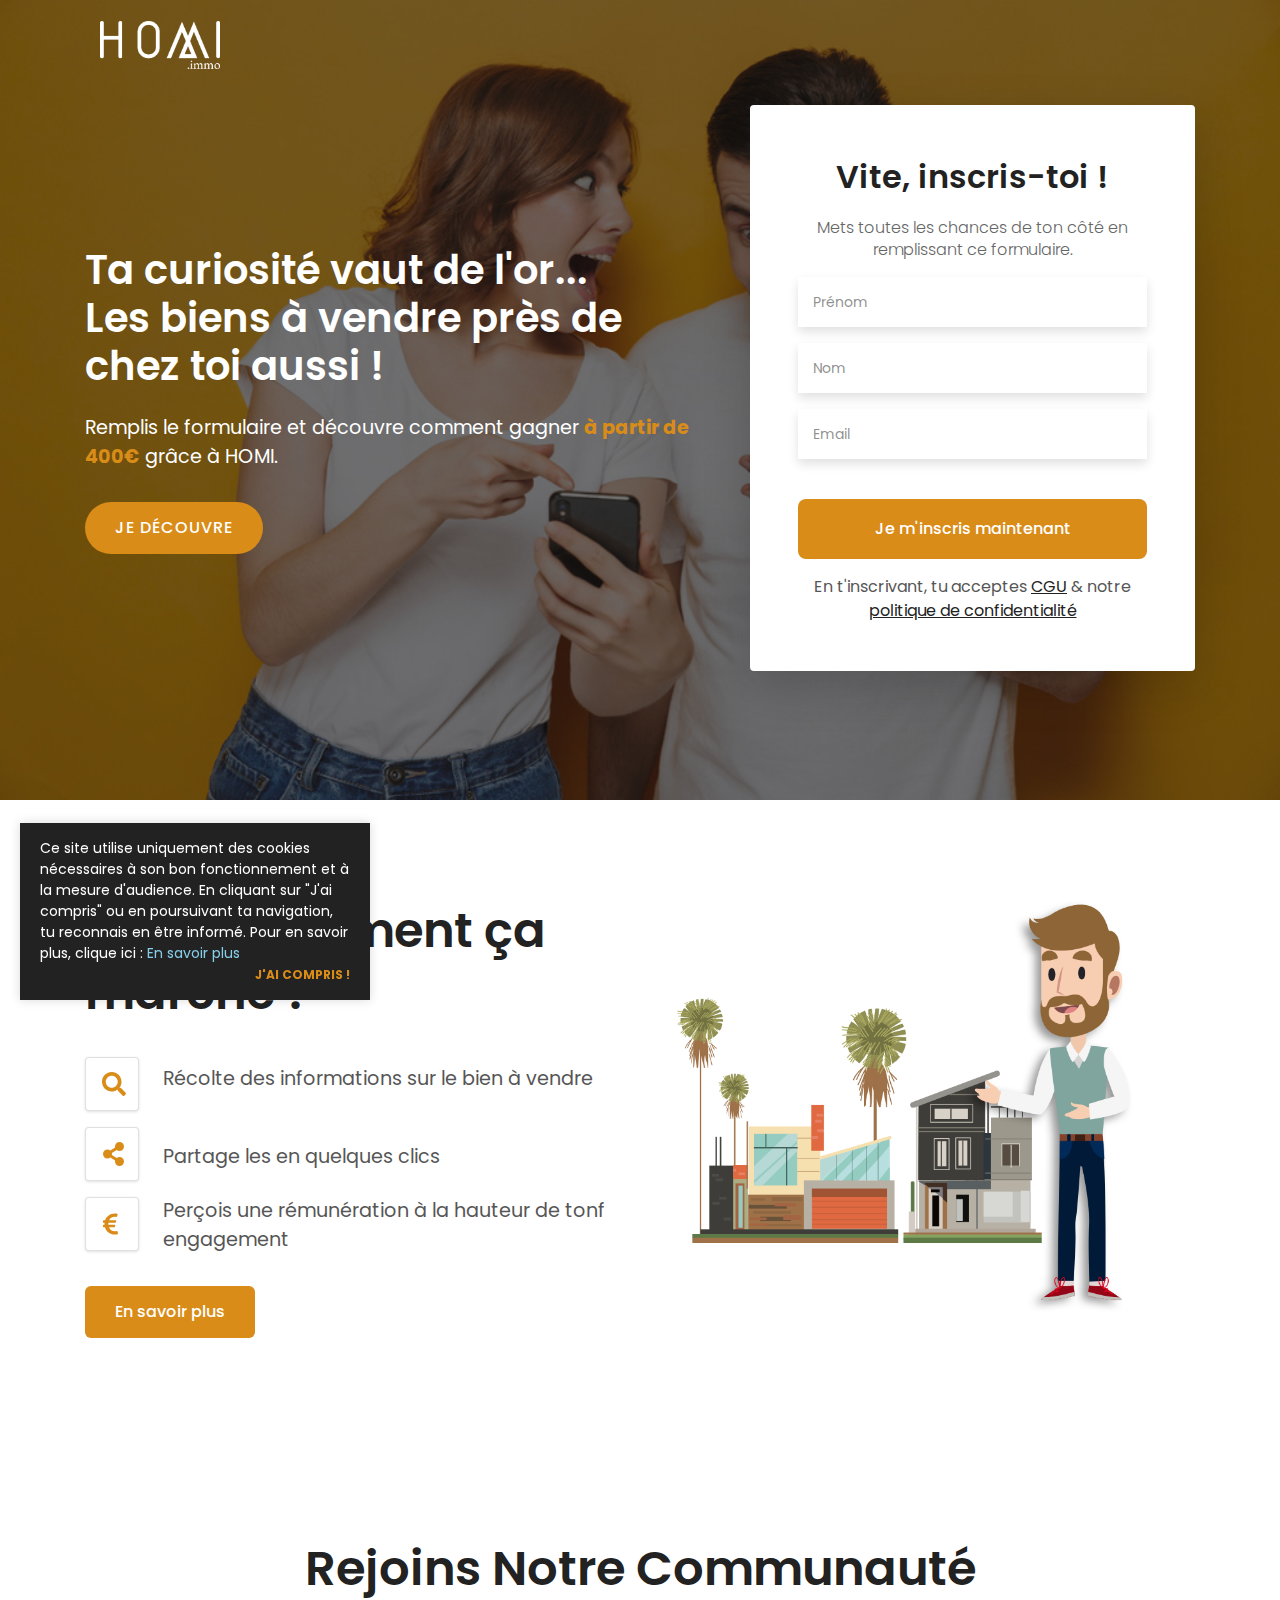
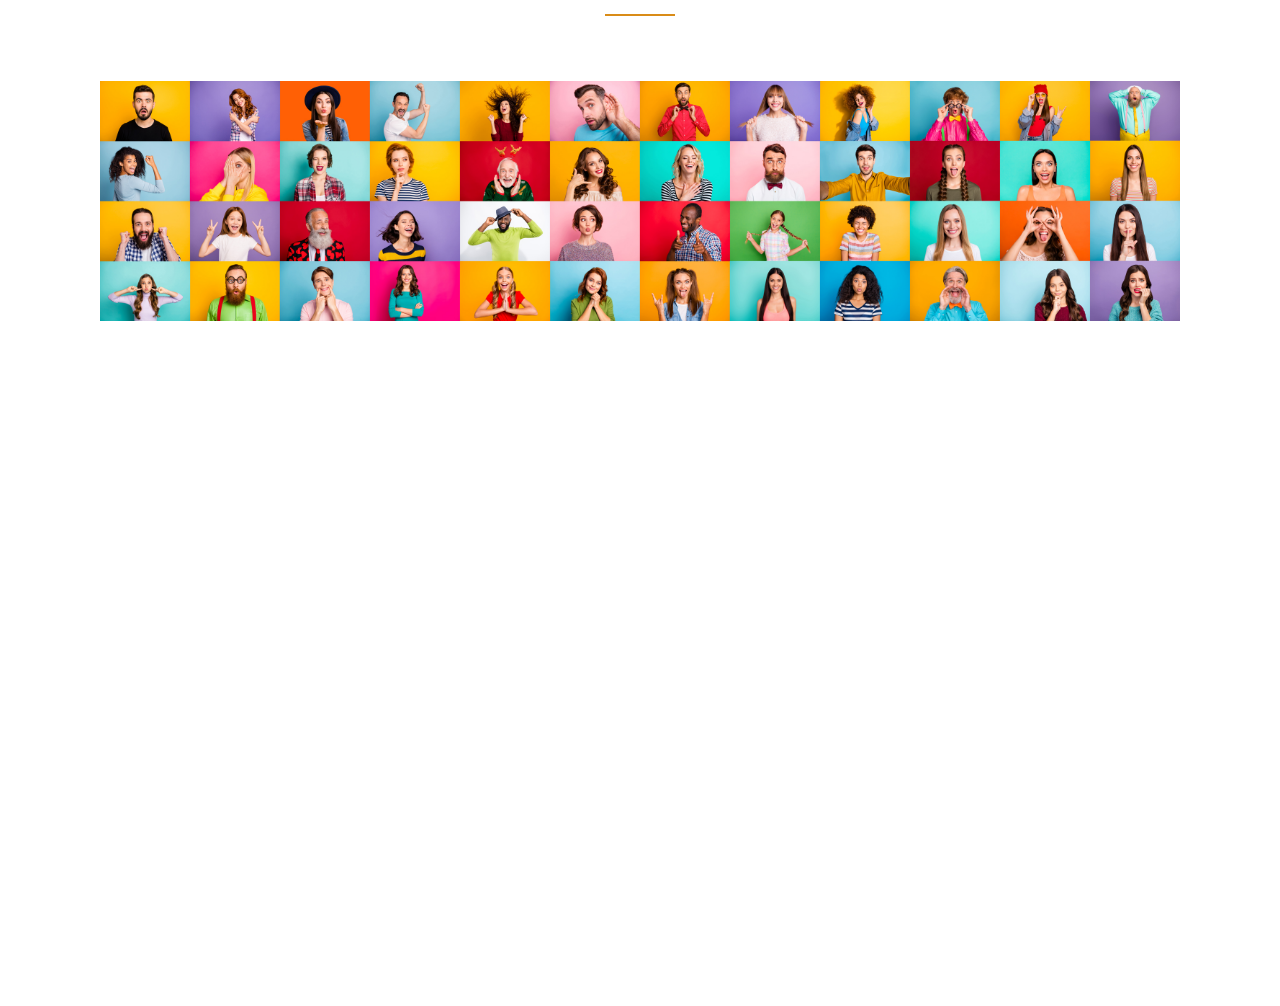
<file: index.html>
<!doctype html>
<html class="no-js" lang="fr">

<head>
    <meta charset="UTF-8">
    <meta name="description" content="">
    <meta http-equiv="X-UA-Compatible" content="IE=edge">
    <meta name="viewport" content="width=device-width, initial-scale=1.0, shrink-to-fit=no">
    <!-- The above 4 meta tags *must* come first in the head; any other head content must come *after* these tags -->

    <!-- Title  -->
    <title>Landing Page | HOMI</title>

    <!-- Favicon  -->
    <link rel="icon" href="assets/img/favicon.png">

    <!-- ***** All CSS Files ***** -->

    <!-- Style css -->
    <link rel="stylesheet" href="assets/css/style.css">

</head>

<body class="homepage-5">
    <!--====== Scroll To Top Area Start ======-->
    <div id="scrollUp" title="Scroll To Top">
        <i class="fas fa-arrow-up"></i>
    </div>
    <!--====== Scroll To Top Area End ======-->

    <div class="main">
        <!-- ***** Header Start ***** -->
        <header class="navbar navbar-sticky navbar-expand-lg navbar-dark">
            <div class="container position-relative">
                <a class="navbar-brand" href="index.html">
                    <img class="navbar-brand-regular" style="margin-left: 15px; width: 120px;" src="assets/img/logo/logo-homi-white-t.png" alt="brand-logo">
                    <img class="navbar-brand-sticky" style="margin-left: 15px; width: 120px;" src="assets/img/logo/logo-homi.png" alt="sticky brand-logo">
                </a>
                <!-- <button class="navbar-toggler d-lg-none" type="button" data-toggle="navbarToggler" aria-label="Toggle navigation">
                    <span class="navbar-toggler-icon"></span>
                </button> -->

                <div class="navbar-inner">
                    <!--  Mobile Menu Toggler -->
                    <button class="navbar-toggler d-lg-none" type="button" data-toggle="navbarToggler" aria-label="Toggle navigation">
                        <span class="navbar-toggler-icon"></span>
                    </button>
                    <!-- <nav>
                        <ul class="navbar-nav" id="navbar-nav">
                            <li class="nav-item">
                                <a href="https://homi.immo/" class="btn cta-btn text-uppercase" target="_blank">Voir le site</a>
                            </li>
                        </ul>
                    </nav> -->
                </div>
            </div>
        </header>
        <!-- ***** Header End ***** -->

        <!-- ***** Welcome Area Start ***** -->
        <section id="home" class="section welcome-area bg-overlay d-flex align-items-center">
            <div class="container">
                <div class="row align-items-center justify-content-center">
                    <!-- Welcome Intro Start -->
                    <div class="col-12 col-lg-7">
                        <div class="welcome-intro">
                            <h1 class="text-white" style="font-size: 2.5em;">Ta curiosité vaut de l'or... <br> Les biens à vendre près de chez toi aussi !</h1>
                            <p class="text-white my-4" style="font-size: 1.2em;">Remplis le formulaire et découvre comment gagner <strong style="color: #D98C18; cursor: pointer;">à partir de 400€</strong> grâce à HOMI.</p>
                            <!-- Store Buttons -->
                            <div class="button-group store-buttons d-flex">
                                <a target="_blank" href="https://homi.immo/comment-ca-marche/" class="btn cta-btn text-uppercase">Je découvre</a>
                            </div>
                        </div>
                    </div>
                    <div class="col-12 col-md-8 col-lg-5">
                        <!-- Contact Box -->
                        <div class="contact-box bg-white text-center rounded p-4 p-sm-5 mt-5 mt-lg-0 mb-4 shadow-lg">
                            <!-- Contact Form -->
                            <form id="contact-form">
                                <div class="contact-top">
                                    <h3 class="contact-title">Vite, inscris-toi !</h3>
                                    <h5 style="font-size: 16px;" class="text-secondary fw-3 py-3">Mets toutes les chances de ton côté en remplissant ce formulaire.</h5>
                                </div>
                                <div class="row">
                                    <div class="col-12">
                                        <div class="form-group">
                                            <input type="text" class="form-control" name="surname" placeholder="Prénom" required="required">
                                        </div>
                                        <div class="form-group">
                                            <input type="text" class="form-control" name="name" placeholder="Nom" required="required">
                                        </div>
                                        <div class="form-group">
                                            <input type="email" class="form-control" name="email" placeholder="Email" required="required">
                                        </div>
                                    </div>
                                    <div class="col-12">
                                        <button class="btn btn-bordered w-100 mt-3 mt-sm-4" type="submit">Je m'inscris maintenant</button>
                                        <div class="contact-bottom">
                                            <span class="d-inline-block mt-3">En t'inscrivant, tu acceptes <a href="https://homi.immo/mentions-legales/">CGU</a> &amp; notre <a href="https://homi.immo/donnees-personnelles/">politique de confidentialité</a></span>
                                        </div>
                                    </div>
                                </div>
                            </form>
                            <p class="form-message"></p>
                        </div>
                    </div>
                </div>
            </div>
        </section>
        <!-- ***** Welcome Area End ***** -->


        <section class="section service-area overflow-hidden ptb_100">
            <div class="container">
                <div class="row justify-content-between">
                    <div class="col-12 col-lg-6 order-2 order-lg-1">
                        <!-- Service Text -->
                        <div class="service-text pt-4 pt-lg-0">
                            <h2 class="mb-4">HOMI, comment ça marche ?</h2>
                            <!-- Service List -->
                            <ul class="service-list">
                                <!-- Single Service -->
                                <li class="single-service media py-2">
                                    <div class="service-icon pr-4">
                                        <span><svg class="svg-inline--fa fa-buffer fa-w-14" aria-hidden="true"
                                                focusable="false" data-prefix="fab" data-icon="buffer" role="img"
                                                xmlns="http://www.w3.org/2000/svg" viewBox="0 0 448 512"
                                                data-fa-i2svg="">
                                                <path fill="currentColor"
                                                    d="M505 442.7L405.3 343c-4.5-4.5-10.6-7-17-7H372c27.6-35.3 44-79.7 44-128C416 93.1 322.9 0 208 0S0 93.1 0 208s93.1 208 208 208c48.3 0 92.7-16.4 128-44v16.3c0 6.4 2.5 12.5 7 17l99.7 99.7c9.4 9.4 24.6 9.4 33.9 0l28.3-28.3c9.4-9.4 9.4-24.6.1-34zM208 336c-70.7 0-128-57.2-128-128 0-70.7 57.2-128 128-128 70.7 0 128 57.2 128 128 0 70.7-57.2 128-128 128z">
                                                </path>
                                            </svg><!-- <i class="fas fa-search"></i> --></span>
                                    </div>
                                    <div class="service-text media-body pt-2">
                                        <p>Récolte des informations sur le bien à vendre</p>
                                    </div>
                                </li>
                                <!-- Single Service -->
                                <li class="single-service media py-2">
                                    <div class="service-icon pr-4">
                                        <span><svg class="svg-inline--fa fa-brush fa-w-12" aria-hidden="true"
                                                focusable="false" data-prefix="fas" data-icon="brush" role="img"
                                                xmlns="http://www.w3.org/2000/svg" viewBox="0 0 384 512"
                                                data-fa-i2svg="">
                                                <path fill="currentColor"
                                                    d="M352 320c-22.608 0-43.387 7.819-59.79 20.895l-102.486-64.054a96.551 96.551 0 0 0 0-41.683l102.486-64.054C308.613 184.181 329.392 192 352 192c53.019 0 96-42.981 96-96S405.019 0 352 0s-96 42.981-96 96c0 7.158.79 14.13 2.276 20.841L155.79 180.895C139.387 167.819 118.608 160 96 160c-53.019 0-96 42.981-96 96s42.981 96 96 96c22.608 0 43.387-7.819 59.79-20.895l102.486 64.054A96.301 96.301 0 0 0 256 416c0 53.019 42.981 96 96 96s96-42.981 96-96-42.981-96-96-96z">
                                                </path>
                                            </svg><!-- <i class="fas fa-share-alt"></i> --></span>
                                    </div>
                                    <div class="service-text media-body pt-3">
                                        <p>Partage les en quelques clics</p>
                                    </div>
                                </li>
                                <!-- Single Service -->
                                <li class="single-service media py-2">
                                    <div class="service-icon pr-4">
                                        <span><svg class="svg-inline--fa fa-burn fa-w-12" aria-hidden="true"
                                                focusable="false" data-prefix="fas" data-icon="burn" role="img"
                                                xmlns="http://www.w3.org/2000/svg" viewBox="0 0 384 512"
                                                data-fa-i2svg="">
                                                <path fill="currentColor"
                                                    d="M310.706 413.765c-1.314-6.63-7.835-10.872-14.424-9.369-10.692 2.439-27.422 5.413-45.426 5.413-56.763 0-101.929-34.79-121.461-85.449h113.689a12 12 0 0 0 11.708-9.369l6.373-28.36c1.686-7.502-4.019-14.631-11.708-14.631H115.22c-1.21-14.328-1.414-28.287.137-42.245H261.95a12 12 0 0 0 11.723-9.434l6.512-29.755c1.638-7.484-4.061-14.566-11.723-14.566H130.184c20.633-44.991 62.69-75.03 117.619-75.03 14.486 0 28.564 2.25 37.851 4.145 6.216 1.268 12.347-2.498 14.002-8.623l11.991-44.368c1.822-6.741-2.465-13.616-9.326-14.917C290.217 34.912 270.71 32 249.635 32 152.451 32 74.03 92.252 45.075 176H12c-6.627 0-12 5.373-12 12v29.755c0 6.627 5.373 12 12 12h21.569c-1.009 13.607-1.181 29.287-.181 42.245H12c-6.627 0-12 5.373-12 12v28.36c0 6.627 5.373 12 12 12h30.114C67.139 414.692 145.264 480 249.635 480c26.301 0 48.562-4.544 61.101-7.788 6.167-1.595 10.027-7.708 8.788-13.957l-8.818-44.49z">
                                                </path>
                                            </svg><!-- <i class="fas fa-burn"></i> --></span>
                                    </div>
                                    <div class="service-text media-body">
                                        <p>Perçois une rémunération à la hauteur de tonf engagement</p>
                                    </div>
                                </li>
                                <!-- Single Service -->
                            </ul>
                            <a href="https://homi.immo/comment-ca-marche/" target="_blank" class="btn btn-bordered mt-4">En savoir plus</a>
                        </div>
                    </div>
                    <div class="col-12 col-lg-6 order-1 order-lg-2 d-none d-lg-block">
                        <!-- Service Thumb -->
                        <div class="service-thumb mx-auto">
                            <img src="assets/img/illustrations/thumb2.png" alt="" style="width: 100%;">
                        </div>
                    </div>
                </div>
            </div>
        </section>

        <!-- ***** Team Area Start ***** -->
        <section class="section team-area team-style-two overflow-hidden ptb_100">
            <div class="container">
                <div class="row justify-content-center">
                    <div class="col-12 col-md-10 col-lg-8">
                        <!-- Section Heading -->
                        <div class="section-heading text-center">
                            <h2 class="text-capitalize">Rejoins notre communauté</h2>
                        </div>
                    </div>
                </div>
                <div class="container">
                    <img class="join-us" src="assets/img/bg/join-our-community.jpg" alt="">
                </div>
            </div>
        </section>
        <!-- ***** Team Area End ***** -->

        <!--====== Height Emulator Area Start ======-->
        <div class="height-emulator d-none d-lg-block"></div>
        <!--====== Height Emulator Area End ======-->

        <!--====== Footer Area Start ======-->
        <footer class="footer-area footer-fixed">
            <!-- Footer Top -->
            <div class="footer-top ptb_100">
                <div class="container">
                    <div class="row">
                        <div class="col-12 col-sm-4 col-lg-4">
                            <!-- Footer Items -->
                            <div class="footer-items">
                                <!-- Logo -->
                                <a class="navbar-brand" href="#">
                                    <img class="logo" src="assets/img/logo/logo-homi.svg" alt="">
                                </a>
                                <h3 class="footer-title mb-2">Retrouvez-nous sur :</h3>
                                <!-- Social Icons -->
                                <div class="social-icons d-flex">
                                    <a class="facebook" target="_blank" href="https://www.facebook.com/homi.immo/">
                                        <i class="fab fa-facebook-f"></i>
                                        <i class="fab fa-facebook-f"></i>
                                    </a>
                                    <a class="instagram" target="_blank" href="https://www.instagram.com/homi.immo/">
                                        <i class="fab fa-instagram"></i>
                                        <i class="fab fa-instagram"></i>
                                    </a>
                                    <a class="linkedin" target="_blank" href="https://www.linkedin.com/company/homi.immo/">
                                        <i class="fab fa-linkedin"></i>
                                        <i class="fab fa-linkedin"></i>
                                    </a>
                                </div>
                            </div>
                        </div>
                        <div class="col-12 col-sm-4 col-lg-4">
                            <!-- Footer Items -->
                            <div class="footer-items">
                                <!-- Footer Title -->
                                <h3 class="footer-title mb-2">Liens Utiles</h3>
                                <ul>
                                    <li class="py-2"><a href="https://homi.immo/foire-aux-questions/">FAQ</a></li>
                                    <li class="py-2"><a href="https://homi.immo/comment-ca-marche/">Comment ça marche ?</a></li>
                                    <li class="py-2"><a href="https://homi.immo/nos-conseils/">Nos conseils</a></li>
                                    <li class="py-2"><a href="https://homi.immo/">Site HOMI</a></li>
                                </ul>
                            </div>
                        </div>
                        <div class="col-12 col-sm-4 col-lg-4">
                            <!-- Footer Items -->
                            <div class="footer-items">
                                <!-- Footer Title -->
                                <h3 class="footer-title mb-2">Infos Légales</h3>
                                <ul>
                                    <li class="py-2"><a href="https://homi.immo/mentions-legales/"> Mentions légales</a></li>
                                    <li class="py-2"><a href="https://homi.immo/donnees-personnelles/">Politique de confidentialité</a></li>
                                    <li class="py-2"><a href="https://homi.immo/contact/">Contact</a></li>
                                </ul>
                            </div>
                        </div>
                    </div>
                </div>
            </div>
            <!-- Footer Bottom -->
            <div class="footer-bottom">
                <div class="container">
                    <div class="row">
                        <div class="col-12">
                            <!-- Copyright Area -->
                            <div class="copyright-area d-flex flex-wrap justify-content-center justify-content-sm-between text-center py-4">
                                <!-- Copyright Left -->
                                <div class="copyright-left">Copyright &copy; 2021 <a href="https://homi.immo/" target="_blank" >HOMI</a>, Tous droits reservés.</div>
                                <!-- Copyright Right -->
                                <!-- <div class="copyright-right">Made with <i class="fas fa-heart"></i> By <a href="#">Theme Land</a></div> -->
                            </div>
                        </div>
                    </div>
                </div>
            </div>
        </footer>
        <!--====== Footer Area End ======-->

        <div class="cookie-popup cookie-popup--short cookie-popup--dark">

            <div>
                Ce site utilise uniquement des cookies nécessaires à son bon fonctionnement et à la mesure d'audience. En cliquant sur "J'ai compris" ou en poursuivant ta navigation, tu reconnais en être informé. Pour en savoir plus, clique ici : 
                <a href="https://homi.immo/donnees-personnelles">En savoir plus</a>
            </div>
            <div class="cookie-popup-actions">
                <button>J'ai compris !</button>
            </div>

        </div>
</div>


    <!-- ***** All jQuery Plugins ***** -->

    <!-- jQuery(necessary for all JavaScript plugins) -->
    <script src="assets/js/jquery/jquery.min.js"></script>

    <!-- Bootstrap js -->
    <script src="assets/js/bootstrap/popper.min.js"></script>
    <script src="assets/js/bootstrap/bootstrap.min.js"></script>

    <!-- Plugins js -->
    <script src="assets/js/plugins/plugins.min.js"></script>

    <!-- Active js -->
    <script src="assets/js/active.js"></script>
</body>

</html>
</file>
<file: assets/css/style.css>
/* ************************************************************
:: Template Name: sApp - App Landing Page Template
:: Template URI: https://theme-land.com/sapp/
:: Template Author Name: theme_land
:: Template Author URI: hridoy1272@gmail.com
:: Version: 1.0.0
:: Created: 31 January 2020
:: Updated: 14 October 2020
************************************************************ 
*
*
******* :: INDEX OF CSS :: *******
:: 1.0 WEB FONTS
:: 2.0 IMPORT ALL CSS
:: 3.0 GLOBAL CSS
:: 4.0 COMMON CSS
:: 5.0 PRELOADER CSS
:: 6.0 SCROLL TO TOP AREA CSS
:: 7.0 HEADER AREA CSS
:: 8.0 WELCOME AREA CSS
    :: 8.1 WELCOME AREA HOMEPAGE-3 CSS
    :: 8.2 WELCOME AREA HOMEPAGE-4 CSS
    :: 8.3 WELCOME AREA HOMEPAGE-6 CSS
:: 9.0 COUNTER AREA CSS
:: 10.0 FEATURES AREA CSS
:: 11.0 SERVICE AREA CSS
:: 12.0 DISCOVER AREA CSS
:: 13.0 WORK AREA CSS
:: 14.0 SCREENSHOTS AREA CSS
:: 15.0 REVIEWS AREA CSS
:: 16.0 TESTIMONIAL AREA CSS
:: 17.0 PRICE PLAN AREA CSS
:: 18.0 FAQ AREA CSS
:: 19.0 TEAM AREA CSS
:: 20.0 SUBSCRIBE AREA CSS
:: 21.0 BLOG AREA CSS
:: 22.0 BREADCRUMB AREA CSS
:: 23.0 BLOG PAGE AREA CSS
:: 24.0 BLOG PAGE DETAILS AREA CSS
:: 25.0 CONTACT AREA CSS
:: 26.0 FOOTER AREA CSS
:: 27.0 ERROR AREA CSS
:: 28.0 COMING SOON AREA CSS
:: 29.0 PREVIEW AREA CSS
****************************** */
/* ******************************
:: 1.0 WEB FONTS
****************************** */
@import url("https://fonts.googleapis.com/css?family=Poppins:300,400,500,600,700&amp;display=swap");
/* ******************************
:: 2.0 IMPORT ALL CSS
****************************** */
@import url(vendor/bootstrap.min.css);
@import url(all.min.css);
@import url(fonts/flaticon.css);
@import url(vendor/animate.min.css);
@import url(vendor/aos.css);
@import url(vendor/owl.carousel.min.css);
@import url(vendor/slick.css);
@import url(vendor/jquery.fancybox.min.css);
/* ******************************
:: 3.0 GLOBAL CSS
****************************** */
:root {
  --primary-font: 'Poppins', sans-serif;
  --h1-size: 4rem;
  --h1-weight: 600;
  --h2-size: 3rem;
  --h2-weight: 600;
  --h3-size: 1.5rem;
  --h3-weight: 600;
  --h4-size: 1.3rem;
  --h4-weight: 600;
  --h5-size: 1.2rem;
  --h5-weight: 600;
  --h6-size: 1rem;
  --h6-weight: 600;
  --p-size: 1rem;
  --p-weight: 400;
  --nav-item-color: #444;
  --nav-hover-color: #3a2506;
  --nav-toggler-color: #7e8085;
  --primary-color: #565656;
  --primary-color-2: #D98C18;
  --secondary-color: #666;
  --secondary-color-2: #777;
  --social-color-1: #3b5999;
  --social-color-2: #55acee;
  --social-color-3: #c13584;
  --social-color-4: #00b489;
  --social-color-5: #2867B2;
  --white-color: #ffffff;
  --primary-t-color: #222;
  --primary-p-color: #565656;
  --primary-l-color: rgba(0, 0, 0, 0.12);
  --secondary-l-color: rgba(45, 49, 54, 0.09);
  --valid-color: #28a745;
  --invalid-color: #ff3c00;
  --primary-bg-color: #f6f9fe;
  --primary-bg-color-2: #D98C18;
  --primary-bg-color-3: #ffffff;
  --primary-bg-color-4: rgba(16, 16, 45, 1);
  --nav-bg-color: #d3d3d3;
}

* {
  margin: 0;
  padding: 0;
}

body {
  font-family: var(--primary-font);
  font-size: 1rem;
  line-height: 1.5;
  font-weight: 400;
  color: var(--primary-color);
}

@media (max-width: 991px) {
  .canvas-open {
    overflow: hidden;
  }
  .canvas-open .main:before {
    width: 100%;
    opacity: .95;
    visibility: visible;
  }
}

.main {
  background: var(--primary-bg-color-3);
}

section,
.section {
  position: relative;
}

.container {
  width: 100%;
  margin: 0 auto;
}

h1,
h2,
h3,
h4,
h5,
h6 {
  color: var(--primary-t-color);
  margin-bottom: 0;
}

h1 {
  font-size: var(--h1-size);
  font-weight: var(--h1-weight);
  line-height: 1.2;
}

h2 {
  font-size: var(--h2-size);
  font-weight: var(--h2-weight);
  line-height: 1.3;
}

h3 {
  font-size: var(--h3-size);
  font-weight: var(--h3-weight);
  line-height: 1.5;
}

h4 {
  font-size: var(--h4-size);
  font-weight: var(--h4-weight);
  line-height: 1.3;
}

h5 {
  font-size: var(--h5-size);
  font-weight: var(--h5-weight);
}

h6 {
  font-size: var(--h6-size);
  font-weight: var(--h6-weight);
}

p {
  font-size: var(--p-size);
  font-weight: var(--p-weight);
  line-height: 1.5;
  color: var(--primary-p-color);
  margin-bottom: 0;
}

a {
  color: var(--nav-item-color);
  text-decoration: none;
  outline: none;
  -webkit-box-shadow: none;
          box-shadow: none;
  -webkit-transition: all 0.3s ease 0s;
  transition: all 0.3s ease 0s;
}

a:hover, a:focus {
  color: var(--primary-color-2);
  text-decoration: none;
  outline: none;
  -webkit-box-shadow: none;
          box-shadow: none;
}

.text-body > a {
  text-decoration: underline;
  color: #212529;
}

ol, ul {
  margin: 0;
  padding: 0;
}

ol li, ul li {
  list-style: none;
}

img {
  height: auto;
  max-width: 100%;
}

/* ******************************
:: 4.0 COMMON CSS
****************************** */
.fw-3 {
  font-weight: 300;
}

.fw-4 {
  font-weight: 400;
}

.fw-5 {
  font-weight: 500;
}

.fw-6 {
  font-weight: 600;
}

.fw-7 {
  font-weight: 700;
}

.op-5 {
  opacity: 0.5;
}

.avatar-sm {
  height: 3rem;
  width: 3rem;
}

.avatar-md {
  height: 4rem;
  width: 4rem;
}

.avatar-lg {
  height: 5rem;
  width: 5rem;
}

@media (max-width: 575px) {
  .avatar-lg {
    height: 4rem;
    width: 4rem;
  }
}

.text-underlined {
  text-decoration: underline;
}

.text-underlined:hover, .text-underlined:focus {
  text-decoration: underline;
}

.text-primary {
  color: var(--primary-color-2) !important;
}

.text-secondary {
  color: var(--secondary-color) !important;
}

.featured-icon > span::before {
  font-size: 4.25rem;
  line-height: 1;
  color: var(--secondary-color-2);
  margin: 0;
}

.radius-100 {
  border-radius: 100px !important;
}

.h-100vh {
  height: 100vh;
}

.owl-carousel .owl-item img {
  width: auto;
}

.owl-prev:focus,
.owl-next:focus {
  outline: none;
}

.form-control {
  font-size: 15px;
  height: 60px;
  border: none;
  outline: none;
  padding-left: 20px;
  border-radius: 8px;
  -webkit-box-shadow: 0 1px 5px rgba(0, 0, 0, 0.1);
          box-shadow: 0 1px 5px rgba(0, 0, 0, 0.1);
}

.form-control:focus {
  border: none;
  outline: none;
  -webkit-box-shadow: 0 5px 10px rgba(0, 0, 0, 0.1);
          box-shadow: 0 5px 10px rgba(0, 0, 0, 0.1);
}

/*SECTION HEADING*/
.section-heading {
  margin-bottom: 80px;
}

@media (max-width: 991px) {
  .section-heading {
    margin-bottom: 50px;
  }
}

.section-heading > span {
  color: var(--primary-t-color);
}

.section-heading > h2 {
  position: relative;
}

@media (max-width: 575px) {
  .section-heading > h2 {
    line-height: 1.5;
  }
  
}

.section-heading > h2::after {
  position: absolute;
  content: '';
  height: 2px;
  width: 70px;
  background-color: var(--primary-color-2);
  bottom: -15px;
  left: 50%;
  -webkit-transform: translateX(-50%);
          transform: translateX(-50%);
}

.homepage-5 .features-area .section-heading > h2::after,
.contact-page .contact-area .section-heading > h2::after {
  left: 0;
  -webkit-transform: inherit;
          transform: inherit;
}

/*SECTION PADDING*/
.pt_0 {
  padding-top: 0;
}

.ptb_50 {
  padding: 50px 0;
}

.ptb_100 {
  padding: 100px 0;
}

@media only screen and (min-width: 768px) and (max-width: 991px) {
  .ptb_100 {
    padding: 70px 0;
  }
}

@media (max-width: 767px) {
  .ptb_100 {
    padding: 50px 0;
  }
}

.ptb_150 {
  padding: 150px 0;
}

@media only screen and (min-width: 768px) and (max-width: 991px) {
  .ptb_150 {
    padding: 100px 0;
  }
}

@media (max-width: 767px) {
  .ptb_150 {
    padding: 50px 0;
  }
}

.ptb_180 {
  padding: 180px 0;
}

@media only screen and (min-width: 768px) and (max-width: 991px) {
  .ptb_180 {
    padding: 130px 0;
  }
}

@media (max-width: 767px) {
  .ptb_180 {
    padding: 130px 0;
  }
}

@media (max-width: 575px) {
  .ptb_180 {
    padding: 80px 0;
  }
}

/*BUTTONS*/
.btn {
  font-size: 1rem;
  font-weight: 500;
  color: var(--white-color);
  line-height: 1;
  text-align: center;
  padding: 18px 30px;
  border: 0 none;
  border-radius: 6px;
  outline: 0 none;
  position: relative;
  z-index: 1;
}

.btn:hover, .btn:focus, .btn:active {
  color: var(--white-color);
  -webkit-box-shadow: 0 10px 25px rgba(0, 0, 0, 0.1);
          box-shadow: 0 10px 25px rgba(0, 0, 0, 0.1);
}

.btn.sApp-btn {
  background: transparent none repeat scroll 0 0;
  color: var(--nav-item-color);
  border-radius: 100px;
  letter-spacing: 1px;
}

.btn.cta-btn {
  background: #D98C18;
  color: #ffffff;
  border-radius: 100px;
  letter-spacing: 1px;
  text-align: center;
}

.btn.cta-btn:hover, .btn.cta-btn:focus {
  background: #ffffff;
  color: #D98C18;
}

.btn.sApp-btn:hover, .btn.sApp-btn:focus {
  color: var(--white-color);
}

.btn.sApp-btn:hover:after, .btn.sApp-btn:focus:after {
  opacity: 0;
}

.btn.sApp-btn:before {
  position: absolute;
  content: "";
  height: calc(100% + 4px);
  width: calc(100% + 4px);
  top: -2px;
  left: -2px;
  border-radius: 100px;
  -webkit-transition: all 0.3s ease 0s;
  transition: all 0.3s ease 0s;
  z-index: -2;
}

.btn.sApp-btn:after {
  position: absolute;
  content: "";
  height: 100%;
  width: 100%;
  top: 0;
  left: 0;
  border-radius: 100px;
  background: var(--white-color) none repeat scroll 0 0;
  -webkit-transition: all 0.3s ease 0s;
  transition: all 0.3s ease 0s;
  z-index: -1;
}

.btn-success {
  background: var(--valid-color) !important;
  border-color: var(--valid-color) !important;
}

.button-group {
  margin-top: 30px;
}

.button-group a {
  margin-right: 10px;
}

@media (max-width: 575px) {
  .button-group a {
    margin-top: 0;
    margin-right: 5px;
  }
}

.button-group a:last-child {
  margin-right: 0;
}

@media (max-width: 575px) {
  .button-group a .btn {
    padding: 12px 20px;
  }
}

.store-buttons a {
  text-align: left;
}

.store-buttons img {
  max-width: 190px;
}

@media (max-width: 991px) {
  .store-buttons img {
    max-width: 180px;
  }
}

@media (max-width: 575px) {
  .store-buttons img {
    max-width: 160px;
  }
}

.store-buttons.store-black img {
  max-width: 170px;
  margin-bottom: 10px;
}

@media (max-width: 991px) {
  .store-buttons.store-black img {
    max-width: 160px;
  }
}

@media (max-width: 575px) {
  .store-buttons.store-black img {
    max-width: 140px;
  }
}

@media (max-width: 991px) {
  .res-margin {
    margin-bottom: 45px;
  }
}

@media (max-width: 767px) {
  .res-margin {
    margin-bottom: 30px;
  }
}

/*BG SHAPE*/
.shapes-container {
  position: absolute;
  top: 0;
  left: 0;
  right: 0;
  bottom: 0;
}

.shape {
  position: relative;
}

.bg-shape {
  position: absolute;
  height: 190%;
  width: 100%;
  display: block;
  border-radius: 120px;
  background: var(--primary-bg-color-2);
  bottom: 0;
  right: 0;
  -webkit-transform: translate(35%, -28%) rotate(-35deg);
          transform: translate(35%, -28%) rotate(-35deg);
  z-index: 0;
}

@media (max-width: 991px) {
  .bg-shape {
    height: 130%;
  }
}

/*SHAPE DIVIDER*/
.shape-bottom {
  position: absolute;
  top: auto;
  bottom: -1px;
  left: 0;
  right: 0;
}

.homepage-5 .shape-bottom svg {
  overflow: hidden;
  width: 100%;
  line-height: 0;
  direction: ltr;
  -webkit-transform: rotate(180deg);
          transform: rotate(180deg);
}

/*BACKGROUND OVERLAY*/
.bg-overlay {
  position: relative;
  z-index: 0;
}

.bg-overlay::after {
  position: absolute;
  content: '';
  height: 100%;
  width: 100%;
  top: 0;
  left: 0;
  background: var(--primary-bg-color-2);
  opacity: 0;
  z-index: -1;
}

.bg-overlay-2::after {
  position: absolute;
  content: '';
  height: 100%;
  width: 100%;
  top: 0;
  left: 0;
  background: #D98C18;
  z-index: -1;
}


.overlay-dark {
  position: relative;
  z-index: 0;
}

.overlay-dark::after {
  position: absolute;
  content: '';
  height: 100%;
  width: 100%;
  top: 0;
  left: 0;
  background-color: var(--primary-bg-color-4);
  opacity: 0.80;
  z-index: -1;
}

/*BACKGROUND COLORS*/
.bg-gray {
  background: var(--primary-bg-color);
}

.bg-inherit {
  background: inherit !important;
}

.btn,
.btn:active,
.btn.sApp-btn:before,
.benifits-item:after {
  background: var(--primary-bg-color-2);
}

/*SOCIAL ICONS*/
.social-icons svg {
  display: block;
  height: 100%;
  line-height: 45px;
  margin: 0 auto;
  -webkit-transition: all 0.3s ease 0s;
  transition: all 0.3s ease 0s;
}

.social-icons > a {
  margin: 5px;
  width: 45px;
  height: 45px;
  font-size: 20px;
  color: var(--white-color);
  border-radius: 3px;
  overflow: hidden;
  -webkit-transition: all 0.3s ease 0s;
  transition: all 0.3s ease 0s;
}

.social-icons > a:hover svg:first-child {
  margin-top: -45px;
}

.social-icons > a.facebook {
  background-color: var(--social-color-1) !important;
}

.social-icons > a.twitter {
  background-color: var(--social-color-2) !important;
}

.social-icons > a.instagram {
  background-color: var(--social-color-3) !important;
}

.social-icons > a.vine {
  background-color: var(--social-color-4) !important;
}

.social-icons > a.linkedin {
  background-color: var(--social-color-5) !important;
}

/*BACKGROUND IMAGES*/
.welcome-area {
  background: rgba(0, 0, 0, 0) url("../img/bg/welcome-bg.jpg") no-repeat scroll center center/cover;
}

.homepage-3 .welcome-area {
  background: rgba(0, 0, 0, 0) url("../img/blog/blog-5.jpg") no-repeat scroll center center/cover;
}

.homepage-4 .welcome-area {
  background: rgba(0, 0, 0, 0) url("../img/blog/blog-7.jpg") no-repeat scroll center center/cover;
}

.homepage-5 .welcome-area {
  background: rgba(0, 0, 0, 0) url("../img/bg/welcome-bg-01.jpg") no-repeat scroll center center/cover;
}

.homepage-6 .welcome-area {
  background: rgba(0, 0, 0, 0) url("../img/blog/blog-9.jpg") no-repeat scroll center center/cover;
}

.accounts .welcome-area {
  background: rgba(0, 0, 0, 0) url("../img/bg/accounts.jpg") no-repeat scroll center center/cover;
  height: 100vh;
}

.features-slider-wrapper {
  background: rgba(0, 0, 0, 0) url("../img/mobile-slider.png") no-repeat scroll top center/cover;
}

.statistic-area {
  background: rgba(0, 0, 0, 0) url("../img/bg/pattern-bg.png") repeat scroll center center/cover;
}

.download-area {
  background: rgba(0, 0, 0, 0) url("../img/bg/download-bg.jpg") no-repeat fixed center center/cover;
}

.subscribe-area {
  background: rgba(0, 0, 0, 0) url("../img/bg/map.png") no-repeat scroll center center/cover;
}

.breadcrumb-area {
  background: rgba(0, 0, 0, 0) url("../img/bg/download-bg.jpg") no-repeat scroll center center/cover;
}

.blog .breadcrumb-area {
  background: rgba(0, 0, 0, 0) url("../img/blog/blog-5.jpg") no-repeat scroll center center/cover;
}

.inner-area {
  background: rgba(0, 0, 0, 0) url("../img/bg/welcome-bg.jpg") no-repeat scroll center center/cover;
}

.download-page .welcome-area {
  background: rgba(0, 0, 0, 0) url("../img/bg/download.jpg") no-repeat scroll center center/cover;
}

.inner .welcome-area {
  background: rgba(0, 0, 0, 0) url("../img/bg/inner-bg.jpg") no-repeat scroll center center/cover;
  height: 100vh;
}

.preview .welcome-area {
  background: rgba(0, 0, 0, 0) url("../img/preview/preview-mockup.png") no-repeat fixed center center/cover;
}

/* ******************************
:: 5.0 PRELOADER AREA CSS
****************************** */
.preloader-main {
  position: fixed;
  height: 100%;
  width: 100%;
  top: 0;
  left: 0;
  bottom: 0;
  right: 0;
  z-index: 99999;
}

.preloader-main .preloader-wapper {
  height: 100vh;
  display: -webkit-box;
  display: -ms-flexbox;
  display: flex;
  -webkit-box-pack: center;
      -ms-flex-pack: center;
          justify-content: center;
  -webkit-box-align: center;
      -ms-flex-align: center;
          align-items: center;
}

.preloader-main .loader-section {
  position: fixed;
  top: 0;
  height: 100%;
  width: calc(50% + 1px);
  background-color: var(--primary-bg-color-3);
}

.preloader-main .loader-section.section-left {
  left: 0;
}

.preloader-main .loader-section.section-right {
  right: 0;
}

.preloader-main .preloader {
  position: relative;
  display: block;
  height: 80px;
  width: 170px;
  top: -40px;
  z-index: 99;
}

.preloader-main .loaded .section-right {
  -webkit-transform: translateX(101%);
          transform: translateX(101%);
  -webkit-transition: 0.7s 0.3s all cubic-bezier(0.1, 0.1, 0.1, 1);
  transition: 0.7s 0.3s all cubic-bezier(0.1, 0.1, 0.1, 1);
}

.preloader-main .loaded .section-left {
  -webkit-transform: translateX(-101%);
          transform: translateX(-101%);
  -webkit-transition: 0.7s 0.3s all cubic-bezier(0.1, 0.1, 0.1, 1);
  transition: 0.7s 0.3s all cubic-bezier(0.1, 0.1, 0.1, 1);
}

.preloader-main .loaded .preloader {
  -webkit-transition: 0.3s ease-out;
  transition: 0.3s ease-out;
  visibility: hidden;
  opacity: 0;
}

.preloader-main circle.dot:nth-of-type(1) {
  -webkit-animation: slide 2s ease infinite;
          animation: slide 2s ease infinite;
}

.preloader-main circle.dot:nth-of-type(2) {
  -webkit-transform: translateX(55px);
          transform: translateX(55px);
  -webkit-animation: slide 2s ease infinite;
          animation: slide 2s ease infinite;
  -webkit-animation-delay: 1s;
          animation-delay: 1s;
}

@-webkit-keyframes slide {
  0%,
  100% {
    -webkit-transform: translateX(0px);
            transform: translateX(0px);
  }
  50% {
    -webkit-transform: translateX(70px);
            transform: translateX(70px);
  }
}

@keyframes slide {
  0%,
  100% {
    -webkit-transform: translateX(0px);
            transform: translateX(0px);
  }
  50% {
    -webkit-transform: translateX(70px);
            transform: translateX(70px);
  }
}

/* ******************************
:: 6.0 SCROLL TO TOP AREA CSS
****************************** */
#scrollUp {
  position: fixed;
  display: none;
  height: 45px;
  width: 40px;
  right: 2%;
  bottom: 3%;
  border-radius: 4px;
  background-color: #D98C18;
  text-align: center;
  cursor: pointer;
  -webkit-transition: all 0.4s ease-in-out 0s;
  transition: all 0.4s ease-in-out 0s;
  z-index: 500;
}

#scrollUp > svg {
  display: block;
  height: 100%;
  font-size: 22px;
  color: var(--white-color);
  margin: 0 auto;
}

#scrollUp:hover {
  background-color: var(--secondary-color);
}

/* ******************************
:: 7.0 HEADER AREA CSS
****************************** */

@media (max-width: 991px) {
  .main:before {
    content: "";
    position: fixed;
    top: 0;
    left: 0;
    height: 100%;
    width: 0;
    background: var(--white-color);
    z-index: 3;
    opacity: 0;
    visibility: hidden;
    -webkit-transition: .3s;
    transition: .3s;
  }
}

.navbar {
  position: absolute;
  top: 0;
  left: 0;
  right: 0;
  padding: 16px 0;
  z-index: 999;
  -webkit-transition: .3s;
  transition: .3s;
  background: transparent;
}

@media (max-width: 991px) {
  .navbar {
    padding-top: 0.625rem;
    padding-bottom: 0.625rem;
  }
  .navbar .navbar-toggler {
    position: absolute !important;
    top: auto;
    right: 0;
    bottom: auto;
    left: auto;
    border: none;
    height: 100%;
    width: 3.75rem;
    background-image: none;
    border-radius: 0;
    z-index: 1;
    display: inline-block;
  }
  .navbar .navbar-toggler .navbar-toggler-icon {
    position: absolute;
    top: 0;
    right: 0;
    left: 0;
    bottom: 0;
    margin: auto;
    height: 3px;
    width: 50%;
    background: var(--nav-toggler-color);
    display: inline-block;
    background-image: none !important;
    -webkit-transition: .3s ease-in-out;
    transition: .3s ease-in-out;
  }
  .navbar .navbar-toggler .navbar-toggler-icon::before, .navbar .navbar-toggler .navbar-toggler-icon::after {
    content: "";
    background: var(--nav-toggler-color);
    left: 0;
    height: 100%;
    width: 100%;
    position: absolute;
    -webkit-transition: .3s ease-in-out;
    transition: .3s ease-in-out;
  }
  .navbar .navbar-toggler .navbar-toggler-icon::before {
    top: -0.625rem;
  }
  .navbar .navbar-toggler .navbar-toggler-icon::after {
    top: 0.625rem;
  }
  .navbar .navbar-toggler .navbar-toggler-icon.active {
    background-color: transparent;
    -webkit-transform: scale(0.85) rotate(270deg);
            transform: scale(0.85) rotate(270deg);
  }
  .navbar .navbar-toggler .navbar-toggler-icon.active::before {
    top: 0;
    -webkit-transform: scale(0.65) rotate(45deg);
            transform: scale(0.65) rotate(45deg);
  }
  .navbar .navbar-toggler .navbar-toggler-icon.active::after {
    top: 0;
    -webkit-transform: scale(0.65) rotate(-45deg);
            transform: scale(0.65) rotate(-45deg);
  }
  .navbar .navbar-inner {
    position: fixed;
    top: 0;
    bottom: 0;
    width: 20rem;
    padding-top: 2.5rem;
    background-color: var(--white-color);
    -webkit-box-shadow: 0 0.5rem 1.875rem rgba(0, 0, 0, 0.15);
            box-shadow: 0 0.5rem 1.875rem rgba(0, 0, 0, 0.15);
    border-radius: 0;
    overflow-y: auto;
    z-index: 1050;
    right: -100%;
    -webkit-transition: right 0.3s 0.2s;
    transition: right 0.3s 0.2s;
  }
  .navbar .navbar-inner .dropdown-menu {
    border: medium none;
    background: none;
    border-radius: 0;
    -webkit-box-shadow: none;
            box-shadow: none;
    float: none;
    margin: 0;
    padding-top: 0;
    position: static;
  }
  .navbar .navbar-inner .dropdown-menu::before {
    content: none;
  }
  .navbar .navbar-inner .navbar-toggler {
    position: absolute;
    height: 2.5rem;
    top: 0;
  }
  .navbar.active {
    display: block;
  }
  .navbar.active .navbar-inner {
    right: 0;
  }
}

.navbar .navbar-nav .nav-link {
  padding-right: 1.25rem;
  padding-left: 1.25rem;
  -webkit-transition: .3s;
  transition: .3s;
}

@media (min-width: 992px) {
  .navbar .navbar-nav .nav-link {
    padding-top: 1.875rem;
    padding-bottom: 1.875rem;
  }
}

@media (max-width: 991px) {
  .navbar .navbar-nav .nav-link {
    border-bottom: 1px solid #eee;
    padding-top: 0.75rem;
    padding-bottom: 0.75rem;
  }
}

@media (min-width: 992px) {
  .navbar .navbar-nav li:hover > ul.dropdown-menu {
    opacity: 1;
    -webkit-transform: translateY(-10px);
            transform: translateY(-10px);
    visibility: visible;
  }
}

.navbar.navbar-sticky {
  -webkit-transition: none;
  transition: none;
}

.navbar .navbar-brand-sticky {
  display: none;
}

.navbar.navbar-sticky-moved-up {
  position: fixed;
  top: 0;
  background: var(--white-color);
  margin-top: -100px;
}

.navbar.navbar-sticky-transitioned {
  -webkit-transition: .3s;
  transition: .3s;
}

.navbar.navbar-dark .navbar-nav .nav-link {
  color: var(--white-color);
}

@media (max-width: 991px) {
  .navbar.navbar-dark .navbar-nav .nav-link {
    color: #54565a;
  }
  .navbar.navbar-dark .navbar-nav .nav-link:hover, .navbar.navbar-dark .navbar-nav .nav-link:focus, .navbar.navbar-dark .navbar-nav .nav-link.active, .navbar.navbar-dark .navbar-nav .nav-link.current-menu-item {
    color: var(--nav-hover-color);
  }
}

.navbar.navbar-dark .btn-outline {
  color: var(--white-color);
}

.navbar.navbar-dark.navbar-sticky-on .navbar-nav .nav-link {
  color: var(--nav-item-color);
}

.navbar.navbar-dark.navbar-sticky-on .navbar-nav .nav-link:hover, .navbar.navbar-dark.navbar-sticky-on .navbar-nav .nav-link:focus, .navbar.navbar-dark.navbar-sticky-on .navbar-nav .nav-link.active, .navbar.navbar-dark.navbar-sticky-on .navbar-nav .nav-link.current-menu-item {
  color: var(--nav-hover-color);
}

@media (max-width: 991px) {
  .navbar.navbar-dark .navbar-toggler-icon {
    background: var(--white-color);
  }
  .navbar.navbar-dark .navbar-toggler-icon::before, .navbar.navbar-dark .navbar-toggler-icon::after {
    background: var(--white-color);
  }
  .navbar.navbar-dark .navbar-toggler-icon.active::before, .navbar.navbar-dark .navbar-toggler-icon.active::after {
    background: var(--nav-toggler-color);
  }
  .navbar.navbar-dark .dropdown.show > .nav-link {
    color: var(--nav-hover-color);
  }
}

.navbar.navbar-sticky-on {
  margin-top: 0;
  -webkit-transition: .3s;
  transition: .3s;
  -webkit-box-shadow: rgba(0, 0, 0, 0.1) 0px 0px 20px;
          box-shadow: rgba(0, 0, 0, 0.1) 0px 0px 20px;
}

.navbar.navbar-sticky-on .navbar-brand-regular {
  display: none;
}

.navbar.navbar-sticky-on .navbar-brand-sticky {
  display: inline;
}

@media (min-width: 992px) {
  .navbar.navbar-sticky-on .navbar-nav .nav-link {
    padding-top: 1.625rem;
    padding-bottom: 1.625rem;
  }
}

@media (max-width: 991px) {
  .navbar.navbar-sticky-on .navbar-toggler-icon {
    background: var(--nav-toggler-color);
  }
  .navbar.navbar-sticky-on .navbar-toggler-icon::before, .navbar.navbar-sticky-on .navbar-toggler-icon::after {
    background: var(--nav-toggler-color);
  }
}

.dropdown .dropdown-toggle:after {
  margin-left: 4px;
  vertical-align: 1px;
  border-top: 5px solid;
  border-right: 5px solid transparent;
  border-left: 5px solid transparent;
  color: var(--nav-bg-color);
  -webkit-transition: .3s;
  transition: .3s;
}

.dropdown .dropdown-menu {
  border: 0;
  padding: 0.625rem 0;
  margin: 0;
  -webkit-transition: .3s;
  transition: .3s;
}

@media (min-width: 992px) {
  .dropdown .dropdown-menu {
    opacity: 0;
    display: block;
    visibility: hidden;
    min-width: 14.375rem;
    margin-top: 0;
    -webkit-transform: translateY(20px);
            transform: translateY(20px);
  }

}

.dropdown .dropdown-menu:before {
  content: '';
  position: absolute !important;
  top: -10px;
  right: auto;
  bottom: auto;
  left: 10px;
  width: 0;
  height: 0;
  border-left: 10px solid transparent;
  border-right: 10px solid transparent;
  border-bottom: 10px solid var(--white-color);
}

.dropdown .dropdown-menu > li {
  padding: 0 0.625rem;
}

.dropdown .dropdown-menu .dropdown-item {
  padding-top: 0.625rem;
  padding-bottom: 0.625rem;
  padding-right: 0.625rem;
  padding-left: 0.625rem;
  text-transform: uppercase;
  font-size: 0.8125rem;
  font-weight: 700;
  color: var(--nav-hover-color);
  -webkit-transition: .3s;
  transition: .3s;
}

.dropdown .dropdown-menu .dropdown-item.active, .dropdown .dropdown-menu .dropdown-item:active {
  background: #f8f9fa;
}

.dropdown .dropdown-menu .dropdown-submenu {
  position: relative;
}

.dropdown .dropdown-menu .dropdown-submenu > .dropdown-menu {
  top: 0;
  left: 100%;
  margin-top: -6px;
}

.dropdown .dropdown-menu .dropdown-submenu > .dropdown-menu:before {
  content: '';
  position: absolute !important;
  top: 30px;
  right: auto;
  bottom: auto;
  left: -10px;
  width: 0;
  height: 0;
  border-top: 10px solid transparent;
  border-bottom: 10px solid transparent;
  border-right: 10px solid var(--white-color);
}

.dropdown .dropdown-menu .dropdown-submenu .dropdown-toggle:after {
  position: absolute;
  right: 24px;
  top: 20px;
  color: var(--nav-bg-color);
}

.dropdown .dropdown-menu .dropdown-submenu:hover .dropdown-toggle:after {
  text-decoration: underline;
  -webkit-transform: rotate(-90deg);
          transform: rotate(-90deg);
}

.dropdown-divider {
  border-color: #8d98b7;
}

/* ******************************
:: 8.0 WELCOME AREA CSS
****************************** */
.welcome-area {
  height: 800px;
  z-index: 1;
}

@media (max-width: 991px) {
  .welcome-area {
    height: 700px !important;
  }
}

@media (max-width: 767px) {
  .welcome-area {
    height: 100% !important;
    padding-top: 90px;
  }
}

@media (max-width: 767px) {
  .welcome-area .welcome-intro {
    margin-top: 30px;
  }
}

@media (max-width: 575px) {
  .welcome-area .welcome-intro {
    margin-top: 0;
  }
}

.welcome-area .welcome-thumb {
  max-width: 300px;
  padding-top: 70px;
}

@media (max-width: 767px) {
  .welcome-area .welcome-thumb {
    max-width: 270px;
    padding-top: 20px;
  }
}

@media (max-width: 575px) {
  .welcome-area .welcome-thumb {
    max-width: 230px;
  }
}

.welcome-area .welcome-thumb .play-btn {
  position: relative;
  display: inline-block;
  height: 100px;
  width: 100px;
  background-color: var(--white-color);
  border-radius: 50%;
}

@media (max-width: 575px) {
  .welcome-area .welcome-thumb .play-btn {
    height: 80px;
    width: 80px;
  }
}

.welcome-area .welcome-thumb .play-btn .btn-circle {
  position: absolute;
  top: 0;
  left: 0;
  right: 0;
  bottom: 0;
  height: 100%;
  width: 100%;
  border-radius: 50%;
  background-color: rgba(255, 255, 255, 0.2);
}

.welcome-area .welcome-thumb .play-btn .btn-circle.play-animation {
  -webkit-animation: grow 3s infinite;
          animation: grow 3s infinite;
}

.welcome-area .welcome-thumb .play-btn .btn-circle.play-animation.animation-short {
  -webkit-animation-delay: .5s;
          animation-delay: .5s;
}

.welcome-area .welcome-thumb .play-btn .play-icon {
  font-size: 22px;
  color: var(--primary-color-2);
  position: absolute;
  top: 50%;
  left: 50%;
  -webkit-transform: translate(-50%, -50%);
          transform: translate(-50%, -50%);
}

.welcome-area .video-icon {
  position: absolute;
  top: 50%;
  left: 70%;
  -webkit-transform: translateY(-50%);
          transform: translateY(-50%);
}

.welcome-area .shape-bottom {
  z-index: -1;
}

.welcome-area.bg-overlay::after {
  z-index: -2;
}

@media (min-width: 992px) {
  .download-page .welcome-intro > h1 {
    font-size: 3.8em;
  }
  .download-page .welcome-intro p {
    font-size: 16px;
  }
}

@-webkit-keyframes grow {
  from {
    -webkit-transform: scale(1);
            transform: scale(1);
    opacity: 1;
  }
  to {
    -webkit-transform: scale(1.5);
            transform: scale(1.5);
    opacity: 0;
  }
}

@keyframes grow {
  from {
    -webkit-transform: scale(1);
            transform: scale(1);
    opacity: 1;
  }
  to {
    -webkit-transform: scale(1.5);
            transform: scale(1.5);
    opacity: 0;
  }
}

/* ***********************************
:: 8.1 WELCOME AREA HOMEPAGE-3 CSS
**************************************/
@media (min-width: 992px) {
  .homepage-2 .welcome-thumb {
    max-width: 400px;
  }
}

.homepage-3 .welcome-area .subscribe-form {
  position: relative;
  display: block;
  width: 80%;
}

@media (max-width: 991px) {
  .homepage-3 .welcome-area .subscribe-form {
    width: 100%;
  }
}

.homepage-3 .welcome-area .subscribe-form input {
  font-size: 14px;
  border-radius: 10px;
  text-indent: 3%;
  -webkit-box-shadow: 0 1px 6px 0 rgba(32, 33, 36, 0.28);
          box-shadow: 0 1px 6px 0 rgba(32, 33, 36, 0.28);
}

@media (max-width: 575px) {
  .homepage-3 .welcome-area .subscribe-form input {
    text-indent: 0;
  }
}

.homepage-3 .welcome-area .subscribe-form button {
  position: absolute;
  right: 0;
  top: 0;
  bottom: 0;
}

@media (max-width: 575px) {
  .homepage-3 .welcome-area .subscribe-form button {
    padding: 18px 20px;
  }
}

.homepage-3 .welcome-area .shape-bottom svg {
  -webkit-transform: scale(1.05);
          transform: scale(1.05);
}

/* ***********************************
:: 8.2 WELCOME AREA HOMEPAGE-4 CSS
**************************************/
.homepage-4 .welcome-thumb {
  max-width: 100%;
}

@media (max-width: 767px) {
  .homepage-4 .welcome-thumb {
    max-width: 350px;
  }
}

.homepage-4 .welcome-thumb > img {
  position: relative;
  -webkit-animation: bounceHero 3s infinite;
          animation: bounceHero 3s infinite;
}

@-webkit-keyframes bounceHero {
  0% {
    top: 0px;
  }
  50% {
    top: 25px;
  }
  100% {
    top: 0px;
  }
}

@keyframes bounceHero {
  0% {
    top: 0px;
  }
  50% {
    top: 25px;
  }
  100% {
    top: 0px;
  }
}

/* ***********************************
:: 8.3 WELCOME AREA HOMEPAGE-5 CSS
**************************************/
@media (max-width: 991px) {
  .homepage-5 .welcome-area {
    height: 1150px !important;
  }
}

@media (max-width: 767px) {
  .homepage-5 .welcome-area {
    height: 100% !important;
    padding-top: 90px;
  }
}

.homepage-5 .contact-top > h3 {
  font-size: 2em;
}

@media (max-width: 575px) {
  .homepage-5 .contact-top > h3 {
    font-size: 1.8em;
  }
}

.homepage-5 .contact-top h5 {
  line-height: 1.4;
}

@media (max-width: 575px) {
  .homepage-5 .contact-top h5 {
    font-size: 16px;
  }
}

.homepage-5 .contact-bottom > span a {
  color: var(--primary-t-color);
  text-decoration: underline;
}

/* ***********************************
:: 8.4 WELCOME AREA HOMEPAGE-6 CSS
**************************************/
.homepage-6 .shape-bottom {
  -webkit-transform: rotate(180deg);
          transform: rotate(180deg);
}

.homepage-6 .shape-bottom svg {
  position: relative;
  display: block;
  width: calc(100% + 1.3px);
  left: 50%;
  -webkit-transform: translateX(-50%) rotateY(180deg);
          transform: translateX(-50%) rotateY(180deg);
}

@media (max-width: 991px) {
  .inner .welcome-area {
    height: 700px !important;
  }
}

/* ******************************
:: 9.0 COUNTER AREA CSS
****************************** */
.counter-area .single-counter {
  position: relative;
}

.counter-area .single-counter::after {
  position: absolute;
  content: '';
  height: 70%;
  width: 1px;
  background-color: var(--primary-t-color);
  top: 50%;
  right: 0;
  -webkit-transform: translateY(-50%);
          transform: translateY(-50%);
  opacity: 0.15;
}

@media (max-width: 767px) {
  .counter-area .single-counter::after {
    height: 45%;
  }
}

.counter-area .single-counter span {
  font-size: 3em;
  background-image: var(--primary-bg-color-2);
  -webkit-background-clip: text;
  background-clip: text;
  -webkit-text-fill-color: transparent;
}

@media (max-width: 991px) {
  .counter-area .single-counter span {
    font-size: 2.5em;
  }
}

.counter-area .col-5.single-counter:last-of-type::after {
  display: none;
}

@media (max-width: 575px) {
  .counter-area .col-5.single-counter:nth-child(2n)::after {
    display: none;
  }
}

/* ******************************
:: 10.0 FEATURES AREA CSS
****************************** */
.features-area .features-slider-wrapper {
  padding: 67px 23px 90px 26px;
  background-size: 100%;
  max-width: 290px;
  margin: 0 auto;
}

@media (max-width: 767px) {
  .features-area .features-slider-wrapper {
    padding: 52px 18px 90px 21px;
    max-width: 245px;
  }
}

@media (max-width: 575px) {
  .features-area .features-slider-wrapper {
    padding: 52px 18px 90px 21px;
    max-width: 220px;
  }
}

.features-area.style-two .image-box {
  position: relative;
  -webkit-box-shadow: 0 3px 20px 0px var(--primary-l-color);
          box-shadow: 0 3px 20px 0px var(--primary-l-color);
  border-radius: 1.5rem;
  -webkit-transition: -webkit-transform 0.3s ease 0s;
  transition: -webkit-transform 0.3s ease 0s;
  transition: transform 0.3s ease 0s;
  transition: transform 0.3s ease 0s, -webkit-transform 0.3s ease 0s;
}

.features-area.style-two .image-box:hover {
  -webkit-transform: translateY(-10px);
          transform: translateY(-10px);
  -webkit-box-shadow: 0 1rem 3rem rgba(31, 45, 61, 0.125) !important;
          box-shadow: 0 1rem 3rem rgba(31, 45, 61, 0.125) !important;
}

/* ******************************
:: 11.0 SERVICE AREA CSS
****************************** */
.service-list.style-two > li {
  list-style: disc;
  margin-left: 1rem;
}

.service-icon span {
  height: 54px;
  width: 54px;
  display: inline-block;
  text-align: center;
  line-height: 54px;
  font-size: 1.5rem;
  color: var(--primary-color-2);
  border-radius: 4px;
  background-color: var(--white-color);
  border: 1px solid var(--primary-l-color);
  -webkit-box-shadow: 0 1px 3px var(--primary-l-color);
          box-shadow: 0 1px 3px var(--primary-l-color);
  -webkit-transition: all 0.3s ease 0s;
  transition: all 0.3s ease 0s;
}

.service-text > p{
  font-size: 1.2rem;
}

/* ******************************
:: 12.0 DISCOVER AREA CSS
****************************** */
.discover-area .list-box .icon {
  color: var(--primary-color-2);
}

@media (max-width: 575px) {
  .discover-area .discover-thumb {
    max-width: 300px;
  }
}


/* ******************************
:: 13.0 WORK AREA CSS
****************************** */
.work-area .single-work {
  position: relative;
}

.work-area .single-work::after {
  position: absolute;
  content: '\f054';
  font-size: 45px;
  font-weight: 900;
  color: var(--white-color);
  font-family: 'Font Awesome 5 Free';
  top: 50%;
  right: 0;
  margin-right: -50px;
  -webkit-transform: translateY(-50%);
          transform: translateY(-50%);
  -webkit-transition: -webkit-transform 0.3s;
  transition: -webkit-transform 0.3s;
  transition: transform 0.3s;
  transition: transform 0.3s, -webkit-transform 0.3s;
}

@media (max-width: 767px) {
  .work-area .single-work::after {
    display: none;
  }
}

.work-area .single-work:hover::after {
  -webkit-transform: translateX(5px) translateY(-50%);
          transform: translateX(5px) translateY(-50%);
}

.work-area .col-12:last-of-type .single-work::after {
  display: none;
}

/* ******************************
:: 14.0 SCREENSHOTS AREA CSS
****************************** */
.app-screenshots .single-screenshot {
  position: relative;
  -webkit-transform: scale(0.9);
          transform: scale(0.9);
}

@media (max-width: 575px) {
  .app-screenshots .single-screenshot > img {
    max-width: 270px;
    margin: 0 auto;
  }
}

.app-screenshots .slick-dots {
  display: -webkit-box;
  display: -ms-flexbox;
  display: flex;
  position: absolute;
  bottom: -40px;
  left: 50%;
  -webkit-transform: translateX(-50%);
          transform: translateX(-50%);
}

.app-screenshots .slick-dots li button {
  font-size: 0;
  height: 8px;
  width: 8px;
  background-color: rgba(0, 0, 0, 0.1);
  border: none;
  outline: none;
  border-radius: 50%;
  margin: 5px;
  -webkit-transition: all 0.4s ease 0s;
  transition: all 0.4s ease 0s;
}

.app-screenshots .slick-dots .slick-active button {
  background-color: var(--primary-color-2);
  -webkit-box-shadow: 0 1px 5px var(--primary-color-2);
          box-shadow: 0 1px 5px var(--primary-color-2);
}

/* ******************************
:: 15.0 REVIEWS AREA CSS
****************************** */
.single-review {
  -webkit-box-shadow: 0 0.313rem 0.875rem var(--secondary-l-color);
          box-shadow: 0 0.313rem 0.875rem var(--secondary-l-color);
  -webkit-transition: all 0.3s ease 0s;
  transition: all 0.3s ease 0s;
}

.single-review .card-top {
  position: relative;
}

.single-review .quot-icon {
  position: absolute;
  top: 5%;
  right: 5%;
}

.single-review .reviewer {
  position: relative;
}

.single-review .reviewer::after {
  position: absolute;
  content: '';
  height: 20px;
  width: 20px;
  background-color: var(--primary-bg-color);
  bottom: calc(100% - 10px);
  left: 15%;
  -webkit-transform: rotate(45deg);
          transform: rotate(45deg);
}

.single-review:hover {
  -webkit-box-shadow: 0 1rem 3rem rgba(31, 45, 61, 0.125);
          box-shadow: 0 1rem 3rem rgba(31, 45, 61, 0.125);
}

/* ******************************
:: 16.0 TESTIMONIAL AREA CSS
****************************** */
.testimonial-area .single-testimonial img {
  width: 100px;
  height: 100px;
  border: 1px solid var(--primary-l-color);
  border-radius: 50%;
}

.testimonial-area .single-testimonial .client-rating {
  color: var(--invalid-color);
}

.testimonial-area .owl-dots {
  position: absolute;
  left: 50%;
  bottom: 0;
  -webkit-transform: translateX(-50%);
          transform: translateX(-50%);
}

@media (max-width: 767px) {
  .testimonial-area .owl-dots {
    bottom: -15px;
  }
}

.testimonial-area .owl-dots .owl-dot {
  height: 8px;
  width: 8px;
  background-color: var(--primary-l-color);
  border-radius: 50%;
  outline: none;
  margin: 5px;
  -webkit-transition: all 0.4s ease 0s;
  transition: all 0.4s ease 0s;
}

.testimonial-area .owl-dots .owl-dot.active {
  background-color: var(--primary-color-2);
  -webkit-box-shadow: 0 1px 5px var(--primary-color-2);
          box-shadow: 0 1px 5px var(--primary-color-2);
}

/* ******************************
:: 17.0 PRICE PLAN AREA CSS
****************************** */
.single-price-plan {
  background-color: var(--primary-bg-color-3);
  border-radius: 1rem;
  -webkit-box-shadow: 0 0.313rem 0.875rem var(--secondary-l-color);
          box-shadow: 0 0.313rem 0.875rem var(--secondary-l-color);
}

.single-price-plan .plan-title > h4 {
  letter-spacing: 3px;
  opacity: 0.8;
}

.single-price-plan .plan-price > h2 {
  font-size: 3em;
  background-image: var(--primary-bg-color-2);
  -webkit-background-clip: text;
  background-clip: text;
  -webkit-text-fill-color: transparent;
}

.single-price-plan .plan-price > h2 > small {
  font-size: 60%;
}

.single-price-plan .plan-button {
  position: absolute;
  left: 50%;
  -webkit-transform: translateX(-50%);
          transform: translateX(-50%);
}

@media (max-width: 767px) {
  .single-price-plan .plan-button {
    position: inherit;
    left: inherit;
    -webkit-transform: inherit;
            transform: inherit;
  }
}

/* ******************************
:: 18.0 FAQ AREA CSS
****************************** */
.card-header .btn {
  position: relative;
  display: block;
  width: 100%;
  background: transparent;
  color: var(--primary-t-color);
  text-align: left;
}

@media (max-width: 575px) {
  .card-header .btn {
    line-height: 1.4;
  }
}

.card-header .btn::after {
  position: absolute;
  content: '\f107';
  top: 50%;
  left: calc(100% - 1.25rem);
  -webkit-transform: translateY(-50%);
          transform: translateY(-50%);
  font-size: 18px;
  font-weight: 900;
  font-family: 'Font Awesome 5 Free';
}

.card-header .btn.collapsed {
  color: var(--nav-item-color);
}

.card-header .btn.collapsed::after {
  position: absolute;
  content: '\f105';
  top: 50%;
  left: calc(100% - 1.25rem);
  -webkit-transform: translateY(-50%);
          transform: translateY(-50%);
  font-size: 18px;
  font-weight: 900;
  font-family: 'Font Awesome 5 Free';
}

.card-header .btn:hover, .card-header .btn:focus, .card-header .btn:active {
  -webkit-box-shadow: inherit;
          box-shadow: inherit;
}

.faq-area.style-two .card-header .btn {
  cursor: inherit;
}

.faq-area.style-two .card-header .btn::after {
  display: none;
}

/* ******************************
:: 19.0 TEAM AREA CSS
****************************** */
.join-us 
  border-radius: 1rem;
  -webkit-transition: all 0.3s ease 0s;
  transition: all 0.3s ease 0s;
}

.single-team {
  border-radius: 1rem;
  -webkit-transition: all 0.3s ease 0s;
  transition: all 0.3s ease 0s;
}

.single-team .team-thumb > img {
  -webkit-transform: scale(1);
          transform: scale(1);
  -webkit-transition: all 0.3s ease-in-out 0s;
  transition: all 0.3s ease-in-out 0s;
}

.single-team .team-thumb .team-overlay {
  position: absolute;
  top: 0;
  left: 0;
  height: 100%;
  width: 100%;
  display: -webkit-box;
  display: -ms-flexbox;
  display: flex;
  -webkit-box-orient: vertical;
  -webkit-box-direction: normal;
      -ms-flex-direction: column;
          flex-direction: column;
  -webkit-box-pack: center;
      -ms-flex-pack: center;
          justify-content: center;
  -webkit-box-align: center;
      -ms-flex-align: center;
          align-items: center;
  visibility: hidden;
  opacity: 0;
  -webkit-transform: scale(0);
          transform: scale(0);
  -webkit-transition: all 0.3s ease 0s;
  transition: all 0.3s ease 0s;
}

.single-team .team-thumb .team-overlay::after {
  position: absolute;
  content: '';
  height: 100%;
  width: 100%;
  top: 0;
  right: 0;
  bottom: 0;
  left: 0;
  background-color: var(--primary-color-2);
  border-radius: 1rem;
  opacity: 0.9;
  z-index: -1;
}

.single-team .team-thumb .team-overlay .team-icons svg {
  font-size: 16px;
  color: var(--white-color);
  -webkit-transform: scale(1);
          transform: scale(1);
  -webkit-transition: -webkit-transform 0.3s ease 0s;
  transition: -webkit-transform 0.3s ease 0s;
  transition: transform 0.3s ease 0s;
  transition: transform 0.3s ease 0s, -webkit-transform 0.3s ease 0s;
}

.single-team .team-thumb .team-overlay .team-icons a:hover svg {
  -webkit-transform: scale(1.2);
          transform: scale(1.2);
}

.single-team:hover .team-overlay {
  visibility: visible;
  opacity: 1;
  -webkit-transform: scale(1);
          transform: scale(1);
}

.single-team:hover .team-thumb > img {
  -webkit-transform: scale(1.2);
          transform: scale(1.2);
}

/* ******************************
:: 20.0 SUBSCRIBE AREA CSS
****************************** */
.subscribe-form .form-group input {
  display: block;
  text-align: center;
  -webkit-box-shadow: 0 5px 10px var(--primary-l-color);
          box-shadow: 0 5px 10px var(--primary-l-color);
}

.subscribe-form .form-group input::-webkit-input-placeholder {
  text-align: center;
}

.subscribe-form .form-group input:-ms-input-placeholder {
  text-align: center;
}

.subscribe-form .form-group input::-ms-input-placeholder {
  text-align: center;
}

.subscribe-form .form-group input::placeholder {
  text-align: center;
}

.subscribe-form button {
  height: 60px;
  border-radius: 8px;
  background: var(--primary-color-2) !important;
}

/* ******************************
:: 21.0 BLOG AREA CSS
****************************** */
.blog-area {
  z-index: 1;
}

.blog-area .single-blog {
  background-color: var(--primary-bg-color-3);
  border-radius: 6px;
  -webkit-box-shadow: 0 1px 5px var(--primary-l-color);
          box-shadow: 0 1px 5px var(--primary-l-color);
}

.blog-area .single-blog .blog-thumb img {
  display: block;
  width: 100%;
  border-radius: 6px;
}

.blog-area .single-blog .blog-content .blog-btn {
  position: relative;
  display: inline-block;
  font-weight: 500;
}

.blog-area .single-blog .blog-content .blog-btn::after {
  position: absolute;
  content: '\f101';
  font-weight: 900;
  font-family: 'Font Awesome 5 Free';
  opacity: 0;
  visibility: hidden;
  top: 50%;
  -webkit-transform: translateX(3px) translateY(-50%);
          transform: translateX(3px) translateY(-50%);
  -webkit-transition: all 0.3s ease-in-out 0s;
  transition: all 0.3s ease-in-out 0s;
}

.blog-area .single-blog .blog-content .blog-btn:hover::after, .blog-area .single-blog .blog-content .blog-btn:focus::after {
  visibility: visible;
  opacity: 1;
  top: 50%;
  -webkit-transform: translateX(5px) translateY(-50%);
          transform: translateX(5px) translateY(-50%);
}

.blog-area .single-blog:hover {
  -webkit-box-shadow: 0 5px 8px var(--primary-l-color);
          box-shadow: 0 5px 8px var(--primary-l-color);
}

/* ******************************
:: 22.0 BREADCRUMB AREA CSS
****************************** */
.breadcrumb-area {
  height: 450px;
  z-index: 1;
}

.breadcrumb-area .breadcrumb-content .breadcrumb {
  background-color: transparent;
  margin: 0;
}

.breadcrumb-area .breadcrumb-content .breadcrumb .breadcrumb-item + .breadcrumb-item::before {
  content: ">";
  color: var(--white-color);
}

.blog .breadcrumb-item {
  color: var(--white-color);
}

.blog .breadcrumb-item > a, .blog .breadcrumb-item::before, .blog .breadcrumb-item.active {
  color: var(--white-color);
}

/* ******************************
:: 23.0 BLOG PAGE AREA CSS
****************************** */
.blog .navbar-light .navbar-toggler-icon {
  background-image: url("data:image/svg+xml,%3csvg viewBox='0 0 30 30' xmlns='http://www.w3.org/2000/svg'%3e%3cpath stroke='rgba(255, 255, 255, 1)' stroke-width='2' stroke-linecap='round' stroke-miterlimit='10' d='M4 7h22M4 15h22M4 23h22'/%3e%3c/svg%3e");
}

.blog .single-blog {
  margin-bottom: 45px;
}

.blog .pagination > li > a {
  font-size: 14px;
  height: 40px;
  width: 40px;
  line-height: 40px;
  display: inline-block;
  border: 1px solid #444;
  color: #444;
  text-align: center;
}

.blog .pagination > li:first-child a {
  display: block;
  border: none;
  position: relative;
}

.blog .pagination > li:first-child:hover a {
  background: none;
  color: inherit;
  border: none;
  -webkit-transform: translateX(-4px);
          transform: translateX(-4px);
}

.blog .pagination > li:last-child a {
  display: block;
  border: none;
  position: relative;
}

.blog .pagination > li:last-child:hover a {
  background: none;
  color: inherit;
  border: none;
  -webkit-transform: translateX(4px);
          transform: translateX(4px);
}

/* **********************************
:: 24.0 BLOG PAGE DETAILS AREA CSS
*************************************/
.sidebar .single-widget {
  margin-bottom: 35px;
}

.sidebar .single-widget:last-child {
  margin-bottom: 0;
}

.sidebar .single-widget .widget-content {
  position: relative;
}

.sidebar .single-widget .widget-content.search-widget input {
  background-color: #f7f7f7;
  border: 1px solid #eee;
  color: #444;
  height: 45px;
  padding: 10px 15px;
  width: 100%;
  -webkit-transition: -webkit-box-shadow 1s ease 0s;
  transition: -webkit-box-shadow 1s ease 0s;
  transition: box-shadow 1s ease 0s;
  transition: box-shadow 1s ease 0s, -webkit-box-shadow 1s ease 0s;
}

.sidebar .single-widget .widget-content.search-widget input:focus {
  -webkit-box-shadow: 0 5px 10px rgba(0, 0, 0, 0.1);
          box-shadow: 0 5px 10px rgba(0, 0, 0, 0.1);
}

.sidebar .single-widget .widget-items li a {
  position: relative;
  border-bottom: 1px solid #eee;
}

.sidebar .single-widget .widget-items li a span {
  line-height: 1.4;
}

.sidebar .single-widget .widget-items li a.active {
  color: var(--primary-color-2);
}

.sidebar .single-widget .widget-items li a::before {
  position: absolute;
  content: '';
  height: 100%;
  width: 0px;
  top: 0;
  bottom: 0;
  left: 0;
  background-color: transparent;
  -webkit-transition: all 0.1s ease 0s;
  transition: all 0.1s ease 0s;
}

.sidebar .single-widget .widget-items li a:hover, .sidebar .single-widget .widget-items li a:focus, .sidebar .single-widget .widget-items li a.active {
  background-color: #f7f7f7;
}

.sidebar .single-widget .widget-items li a:hover::before, .sidebar .single-widget .widget-items li a:focus::before, .sidebar .single-widget .widget-items li a.active::before {
  width: 2px;
  background-color: var(--primary-color-2);
}

.sidebar .single-widget .catagory-widget .single-accordion {
  border: 1px solid #eee;
  border-radius: 4px;
}

.sidebar .single-widget .catagory-widget .single-accordion h5 a {
  color: #444;
  border-bottom: 1px solid #eee;
}

.sidebar .single-widget .post-widget .single-accordion {
  border: 1px solid #eee;
  border-radius: 4px;
}

.sidebar .single-widget .post-widget .single-accordion h5 a {
  color: #444;
  border-bottom: 1px solid #eee;
}

.sidebar .single-widget .post-widget .single-accordion .widget-items .post-thumb img {
  border: 1px solid #eee;
}

.sidebar .single-widget .post-widget .single-accordion .widget-items .post-date {
  font-size: 13px;
  line-height: 1;
}

.sidebar .single-widget .post-widget .single-accordion .widget-items .post-content h6 {
  font-weight: 400;
  line-height: 20px;
}

.sidebar .single-widget .tags-widget .single-accordion {
  border: none;
}

.sidebar .single-widget .tags-widget .single-accordion h5 a {
  color: #444;
  border-bottom: 1px solid #eee;
}

.sidebar .single-widget .tags-widget .single-accordion .tags-widget-items a {
  border: 1px solid #e5e5e5;
}

.single-blog-details .blog-content .meta-info {
  border-bottom: 1px solid #eee;
}

.single-blog-details .blog-content .meta-info > ul > li {
  position: relative;
}

.single-blog-details .blog-content .meta-info > ul > li::after {
  position: absolute;
  content: '';
  height: 30%;
  width: 2px;
  background-color: #777;
  top: 50%;
  left: 100%;
  -webkit-transform: translateY(-50%);
  transform: translateY(-50%);
}

.single-blog-details .blog-content .meta-info > ul > li:last-child::after {
  display: none;
}

.single-blog-details .blog-content .meta-info .blog-share .social-icons svg {
  line-height: 35px;
}

.single-blog-details .blog-content .meta-info .blog-share .social-icons > a {
  width: 35px;
  height: 35px;
  font-size: 16px;
  padding: 0 10px;
}

.single-blog-details .blog-content .meta-info .blog-share .social-icons > a.facebook:hover {
  background-color: var(--social-color-1) !important;
  color: var(--white-color);
}

.single-blog-details .blog-content .meta-info .blog-share .social-icons > a.twitter:hover {
  background-color: var(--social-color-2) !important;
  color: var(--white-color);
}

.single-blog-details .blog-content .meta-info .blog-share .social-icons > a.google-plus:hover {
  background-color: var(--social-color-3) !important;
  color: var(--white-color);
}

.single-blog-details .blog-content .meta-info .blog-share .social-icons > a:hover svg:first-child {
  margin-top: -35px;
}

.single-blog-details .blog-content .blog-details .blockquote {
  position: relative;
  font-style: italic;
  background-color: var(--primary-bg-color);
}

.single-blog-details .blog-content .blog-details .blockquote::after {
  position: absolute;
  content: '';
  height: 100%;
  width: 2px;
  top: 0;
  left: 0;
  background-color: var(--primary-color-2);
}

.single-blog-details .blog-comments {
  margin-top: 20px;
}

.single-blog-details .blog-comments .admin {
  border-top: 1px solid #e5e5e5;
}

.single-blog-details .blog-comments .admin .admin-thumb img {
  border: 1px solid #eee;
}

.single-blog-details .blog-comments .comments {
  margin-left: 200px;
}

@media (max-width: 767px) {
  .single-blog-details .blog-comments .comments {
    margin-left: 0;
  }
}

.single-blog-details .blog-comments .comments .single-comments {
  border: 1px solid #eee;
  margin-bottom: 1rem;
}

.single-blog-details .blog-comments .comments .single-comments:last-of-type {
  margin-bottom: 0;
}

.single-blog-details .blog-comments .comments .single-comments .comments-thumb img {
  border: 1px solid #eee;
}

.single-blog-details .blog-comments .comments .single-comments .comments-content > h5 > a:last-child {
  font-size: 14px;
  font-weight: 500;
  color: var(--primary-color-2);
}

.single-blog-details .blog-contact {
  margin-left: 200px;
}

@media (max-width: 767px) {
  .single-blog-details .blog-contact {
    margin-left: 0;
  }
}

.single-blog-details .blog-contact .contact-box.comment-box {
  text-align: left;
}

.single-blog-details .blog-contact .contact-box.comment-box .form-group input {
  font-size: 15px;
  border: 1px solid #e5e5e5;
}

.single-blog-details .blog-contact .contact-box.comment-box .form-group textarea {
  font-size: 15px;
  border: 1px solid #e5e5e5;
  height: 150px;
}

/* ******************************
:: 25.0 CONTACT AREA CSS
****************************** */
.contact-us .social-icon {
  display: inline-block;
  height: 45px;
  width: 45px;
  line-height: 45px;
  font-size: 18px;
  text-align: center;
  background-color: var(--primary-color-2);
  color: #fff;
  border-radius: 4px;
}

.contact-box .form-group input, .contact-box .form-group textarea {
  font-size: 14px;
  height: 50px;
  padding: 0 15px;
  border: none;
  -webkit-box-shadow: none;
          box-shadow: none;
  border-radius: 0;
  -webkit-box-shadow: 0 5px 10px var(--primary-l-color);
          box-shadow: 0 5px 10px var(--primary-l-color);
  -webkit-transition: 0.5s;
  transition: 0.5s;
}

.contact-box .form-group input::-webkit-input-placeholder, .contact-box .form-group textarea::-webkit-input-placeholder {
  color: rgba(68, 68, 68, 0.6);
}

.contact-box .form-group input:-ms-input-placeholder, .contact-box .form-group textarea:-ms-input-placeholder {
  color: rgba(68, 68, 68, 0.6);
}

.contact-box .form-group input::-ms-input-placeholder, .contact-box .form-group textarea::-ms-input-placeholder {
  color: rgba(68, 68, 68, 0.6);
}

.contact-box .form-group input::placeholder, .contact-box .form-group textarea::placeholder {
  color: rgba(68, 68, 68, 0.6);
}

.contact-box .form-group textarea {
  height: 160px;
  padding: 15px;
}

.contact-box button {
  height: 60px;
  border-radius: 8px;
  background: var(--primary-color-2) !important;
}

.map-area {
  height: 550px;
  width: 100%;
}

@media (max-width: 575px) {
  .map-area {
    height: 450px;
  }
}

.map-area iframe {
  height: 100%;
  width: 100%;
}

/* ******************************
:: 26.0 FOOTER AREA CSS
****************************** */
.height-emulator {
  float: left;
  height: 585px;
}

.footer-area .footer-items .social-icons > a {
  width: 40px;
  height: 40px;
  font-size: 18px;
}

.footer-area .footer-items .social-icons > a:hover svg:first-child {
  margin-top: -40px;
}

@media only screen and (min-width: 576px) and (max-width: 991px) {
  .footer-area .footer-items {
    margin-bottom: 30px;
  }
}

@media (max-width: 575px) {
  .footer-area .footer-items {
    margin-bottom: 30px;
  }
}

.footer-area .copyright-area {
  border-top: 1px solid rgba(0, 0, 0, 0.2);
}

@media (min-width: 992px) {
  .footer-area.footer-fixed {
    position: fixed;
    bottom: 0;
    left: 0;
    right: 0;
    z-index: -1;
  }
}

@media (max-width: 575px) {
  .footer-area .col-12:last-of-type .footer-items {
    margin-bottom: 0;
  }
}

/* ******************************
:: 27.0 ERROR AREA CSS
****************************** */
.error-area h1 {
  font-size: 18vmax;
}

@media (max-width: 767px) {
  .error-area h1 {
    font-size: 8em !important;
  }
}

@media (max-width: 575px) {
  .error-area h1 {
    font-size: 7em !important;
  }
}

/* ******************************
:: 28.0 COMING SOON AREA CSS
****************************** */
.coming-soon .countdown {
  text-transform: uppercase;
  color: var(--white-color);
}

.coming-soon .countdown > div {
  display: inline-block;
}

.coming-soon .countdown > div > span {
  display: block;
  text-align: center;
}

.coming-soon .countdown .countdown-container {
  margin: 0 10px;
  padding: 1rem;
}

@media (max-width: 767px) {
  .coming-soon .countdown .countdown-container {
    margin: 0 6px;
    padding: 0.5rem;
  }
}

@media (max-width: 575px) {
  .coming-soon .countdown .countdown-container {
    margin: 0 2px;
    padding: 0;
  }
}

.coming-soon .countdown .countdown-container .countdown-heading {
  font-size: 16px !important;
  font-weight: 600;
  margin: 10px;
}

.coming-soon .countdown .countdown-container .countdown-value {
  font-size: 50px;
  font-weight: 600;
  padding: 10px;
  text-shadow: 2px 2px 2px rgba(0, 0, 0, 0.4);
}

@media (max-width: 575px) {
  .coming-soon .countdown .countdown-container .countdown-value {
    font-size: 40px;
  }
}

/* ******************************
:: 29.0 PREVIEW AREA CSS
****************************** */
@media (max-width: 991px) {
  .preview .welcome-area {
    background-position: unset;
  }
}

@media (max-width: 767px) {
  .preview .welcome-area {
    height: 500px !important;
    padding-top: 0;
  }
}

.preview .welcome-area .welcome-intro h2 {
  line-height: 1.2;
}

@media (min-width: 992px) {
  .preview .welcome-area .welcome-intro p {
    font-size: 15px;
    line-height: 28px;
  }
}

.preview .single-preview > a > img {
  -webkit-box-shadow: 0 0.313rem 0.875rem var(--secondary-l-color);
          box-shadow: 0 0.313rem 0.875rem var(--secondary-l-color);
  border-radius: 8px;
  -webkit-transition: all 0.3s ease 0s;
  transition: all 0.3s ease 0s;
}

.preview .single-preview h3 {
  font-size: 16px;
  color: #555;
  -webkit-transition: all 0.3s ease 0s;
  transition: all 0.3s ease 0s;
}

.preview .single-preview:hover > a > img {
  -webkit-transform: translateY(-10px);
          transform: translateY(-10px);
  -webkit-box-shadow: 0 0.313rem 0.875rem rgba(45, 49, 54, 0.12);
          box-shadow: 0 0.313rem 0.875rem rgba(45, 49, 54, 0.12);
}

@media (max-width: 991px) {
  h1 {
    font-size: 3em;
  }
  h2 {
    font-size: 36px;
  }
}

@media (max-width: 767px) {
  h1 {
    font-size: 2.8em;
  }
  h2 {
    font-size: 30px;
    line-height: 1.4;
  }
}

@media (max-width: 575px) {
  h1 {
    font-size: 2.5em;
    line-height: 1.2;
  }
  h2 {
    font-size: 2em;
    line-height: 1.3;
  }
}

/* ******************************
:: 30.0  COOKIES POPUP STYLES
****************************** */

.cookie-popup {
  
  font-size: 0.875rem;
  display: flex;
  flex-wrap: wrap;
  justify-content: space-between;
  position: fixed;
  bottom: -6.25rem;
  left: 1.25rem;
  right: 1.25rem;
  padding: 0.925rem 1.2375rem;
  box-shadow: 0 0 0.625rem 0 rgba(0,0,0, .15);
  line-height: 150%;
  transition: opacity .5s;
  opacity: 0;
  z-index: 500;
}
.cookie-popup--short {
  right: none;
  width: 21.875rem; 
}
.cookie-popup--dark {
  background: #222;
  color: #fff;
}
.cookie-popup--not-accepted {
  opacity: 1;
  animation: cookie-popup-in .5s ease forwards;  
}
.cookie-popup--accepted {
  opacity: 0;
}
.cookie-popup a {
  color: skyblue;
}
.cookie-popup a:visited {
  color: skyblue;
  text-decoration: none;
}
.cookie-popup-actions {
  flex: 1;
  text-align: right;
}
.cookie-popup-actions button {
  color: #D98C18;
  border: none;
  background: none;
  font-family: inherit;
  font-style: inherit;
  font-size: inherit;
  font-weight: bold;
  text-transform: uppercase;
  font-size: 	0.75rem;
  padding: 0;
  cursor: pointer;
}
.cookie-popup-actions button:hover {
  text-decoration: underline;
}

@keyframes cookie-popup-in {
  from { bottom: -6.25rem; }
  to { bottom: 1.25rem; }
}

/*# sourceMappingURL=style.css.map */
</file>
